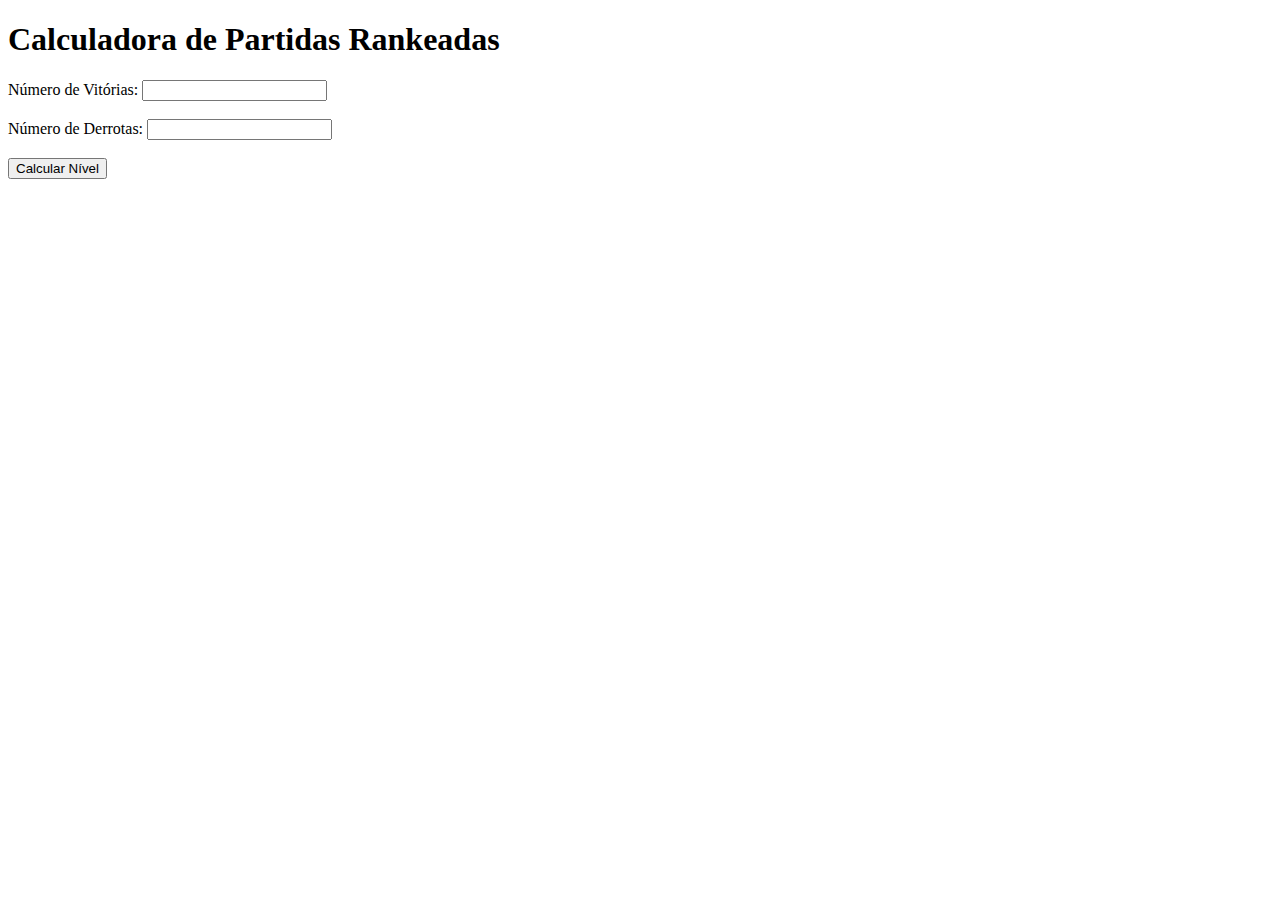
<file: CalculadoraRankeadas/index.html>
<!DOCTYPE html>
<html lang="en">
<head>
    <meta charset="UTF-8">
    <meta name="viewport" content="width=device-width, initial-scale=1.0">
    <title>Calculadora Rankeadas</title>
</head>
<body>
    <h1>Calculadora de Partidas Rankeadas</h1>
  <form id="rankedForm">
    <label for="vitorias">Número de Vitórias:</label>
    <input type="number" id="vitorias" required />
    <br /><br />
    <label for="derrotas">Número de Derrotas:</label>
    <input type="number" id="derrotas" required />
    <br /><br />
    <button type="submit">Calcular Nível</button>
  </form>
  <h2 id="resultado"></h2>

  <script>
     // Função para calcular o nível e saldo
     function calcularRanked(vitorias, derrotas) {
      const saldoVitorias = vitorias - derrotas;
      let nivel = "";

      if (vitorias < 10) {
        nivel = "Ferro";
      } else if (vitorias <= 20) {
        nivel = "Bronze";
      } else if (vitorias <= 50) {
        nivel = "Prata";
      } else if (vitorias <= 80) {
        nivel = "Ouro";
      } else if (vitorias <= 90) {
        nivel = "Diamante";
      } else if (vitorias <= 100) {
        nivel = "Lendário";
      } else {
        nivel = "Imortal";
      }

      return `Seu herói tem o saldo ${saldoVitorias} e está no nível ${nivel}!!`;
    }

    // Evento para capturar o formulário e calcular
    document.getElementById("rankedForm").addEventListener("submit", (event) => {
      event.preventDefault();
      const vitorias = parseInt(document.getElementById("vitorias").value);
      const derrotas = parseInt(document.getElementById("derrotas").value);

      const resultado = calcularRanked(vitorias, derrotas);
      document.getElementById("resultado").innerText = resultado;
    });
  </script>
</body>
</html>
</file>
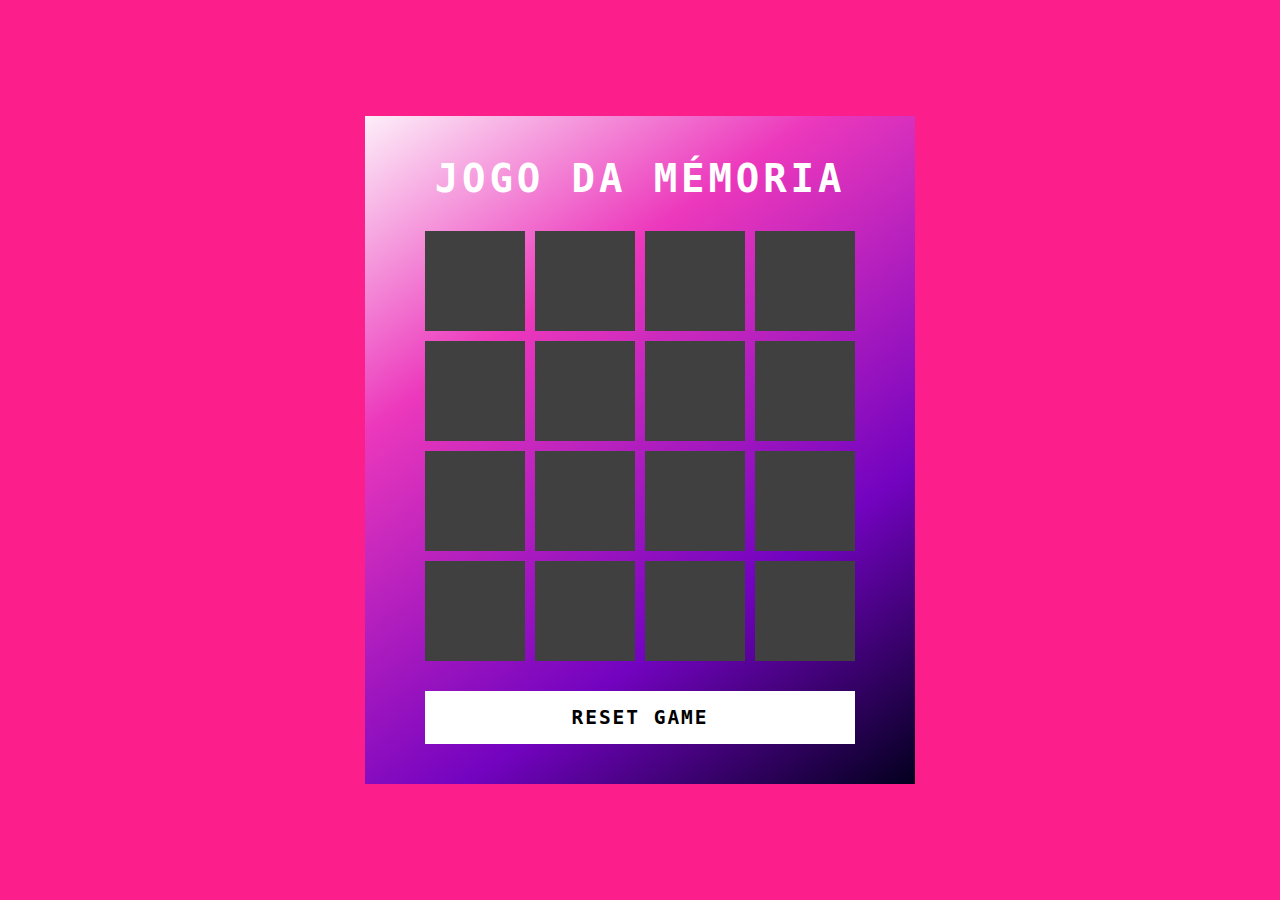
<file: memory_game/index.html>
<!DOCTYPE html>
<html lang="en">
<head>
    <meta charset="UTF-8">
    <meta name="viewport" content="width=device-width, initial-scale=1.0">
    <link rel="stylesheet" href="styles/reset.css">
    <link rel="stylesheet" href="styles/main.css">
    <title>JOGO DA MEMORIA</title>
</head>
<body>
    <div class="container">
        <h2>JOGO DA MÉMORIA</h2>
        <div class="game">  </div>
        <button class="reset" onclick="window.location.reload()">RESET GAME</button>
    </div>

    <script src="scripts/engine.js" defer></script>
</body>
</html>
</file>
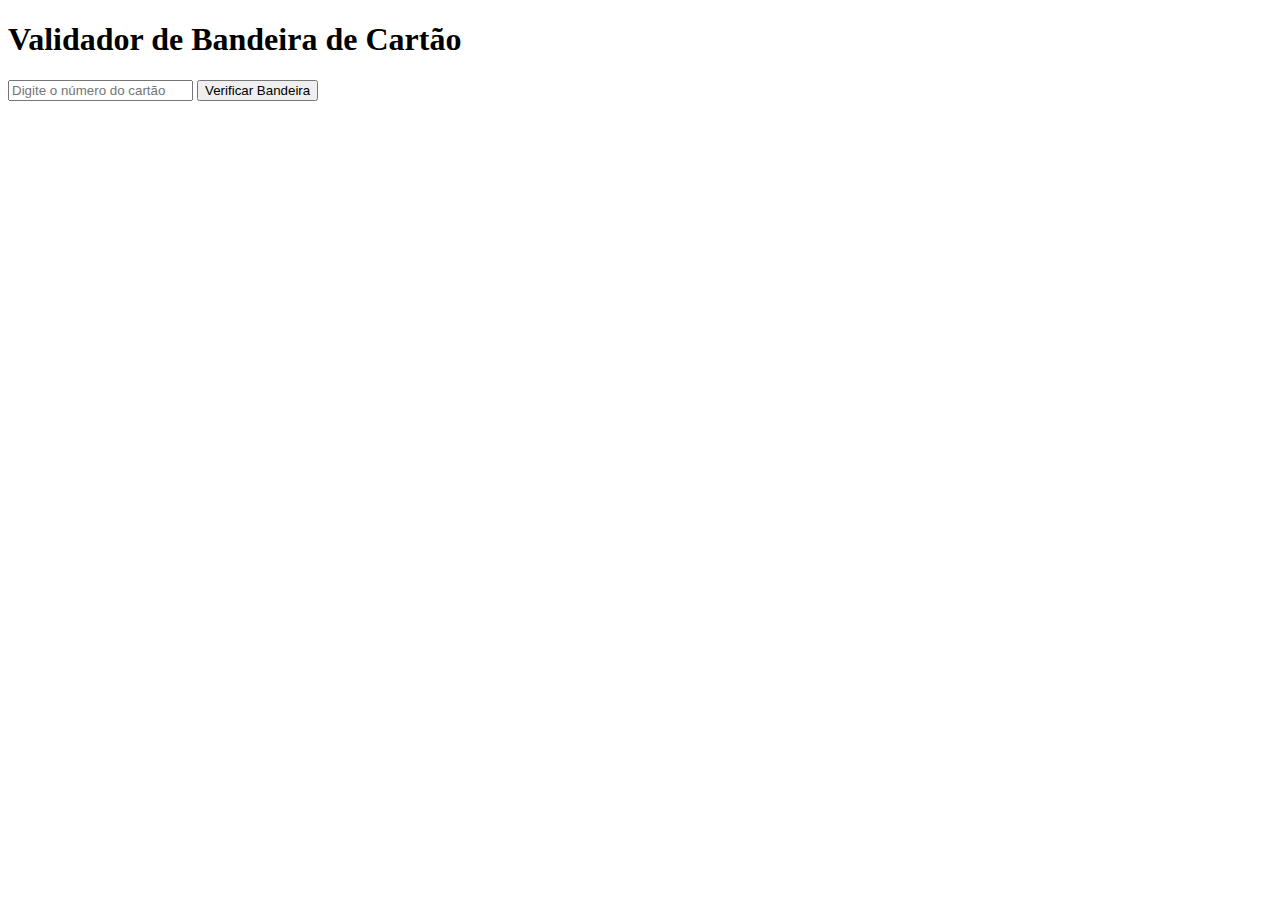
<file: ProjectIAJavaScript/index.html>
<!DOCTYPE html>
<html lang="en">
<head>
  <meta charset="UTF-8">
  <meta name="viewport" content="width=device-width, initial-scale=1.0">
  <title>Validador de Bandeira de Cartão</title>
</head>
<body>
  <h1>Validador de Bandeira de Cartão</h1>
  <input type="text" id="cardNumber" placeholder="Digite o número do cartão">
  <button onclick="validateCard()">Verificar Bandeira</button>
  <p id="result"></p>

  <script>
    function validateCard() {
      const cardNumber = document.getElementById("cardNumber").value.trim();
      const result = document.getElementById("result");

      if (!/^[0-9]+$/.test(cardNumber)) {
        result.textContent = "Número de cartão inválido.";
        return;
      }

      let cardType = "Desconhecida";

      if (cardNumber.startsWith("4")) {
        cardType = "Visa";
      } else if (/^5[1-5]/.test(cardNumber) || /^2(2[2-9][1-9]|[3-6][0-9][0-9]|7[0-1][0-9]|720)/.test(cardNumber)) {
        cardType = "MasterCard";
      } else if (/^3[47]/.test(cardNumber)) {
        cardType = "American Express";
      } else if (/^6(011|5|4[4-9])/.test(cardNumber) || /^644|649/.test(cardNumber)) {
        cardType = "Discover";
      } else if (/^6062/.test(cardNumber)) {
        cardType = "Hipercard";
      } else if (/^(4011|4312|4389|5041|6277|6362)/.test(cardNumber)) {
        cardType = "Elo";
      }

      result.textContent = `A bandeira do cartão é: ${cardType}`;
    }
  </script>
</body>
</html>
  

<!-- Objetivo:
imputado um numero de cartão de credito, validar qual a bandeira daquele cartão

Regras:
Bandeiras
Visa: Começa sempre com o número 4
MasterCard: começa com dígitos entre 51 e 55, ou entre 2221 a 2720
Elo: Pode começar com vários intervalos, como 4011, 4312, 4389, entre outros 
American Express: inicia com 34 ou 37 
Discover: começa com 6011,065, ou com a faixa de 644 a 649
Hipercard: geralmente começa com 6062 -->
</file>
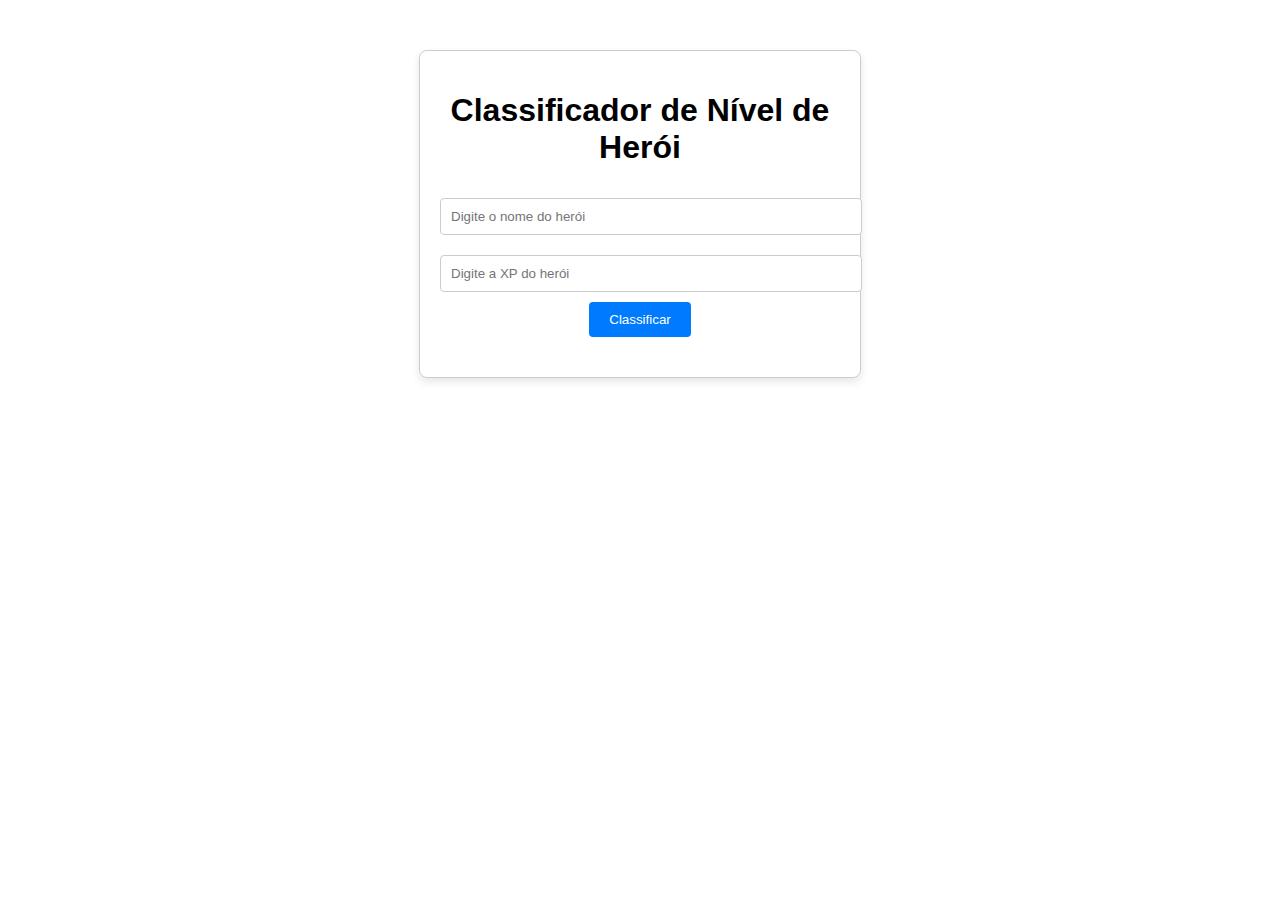
<file: ProjectsJavaScript/index.html>
<!DOCTYPE html>
<html lang="en">
<head>
    <meta charset="UTF-8">
    <meta name="viewport" content="width=device-width, initial-scale=1.0">
    <link rel="stylesheet" href="style.css">
    <title>Desafio Classificador de Nível de Heroi</title>
</head>
<body>
    <div class="container">
        <h1>Classificador de Nível de Herói</h1>
        <input type="text" id="heroName" placeholder="Digite o nome do herói">
        <input type="number" id="heroXP" placeholder="Digite a XP do herói">
        <button onclick="classifyHero()">Classificar</button>
        <div class="output" id="output"></div>
      </div>

      <script src="script.js"></script>
</body>
</html>
</file>
<file: memory_game/styles/main.css>
body {
    display: flex;
    justify-content: center;
    align-items: center;
    min-height: 100vh;
    background: #fc1e8a;
    user-select: none;
  }
  
  .container {
    position: relative;
    display: flex;
    flex-direction: column;
    justify-content: center;
    align-items: center;
    gap: 30px;
    background: linear-gradient(
      325deg,
      #03001e 0%,
      #7303c0 30%,
      #ec38bc 70%,
      #fdeff9 100%
    );
    padding: 40px 60px;
  }
  
  h2 {
    font-size: 3em;
    color: #fff;
    text-transform: uppercase;
    letter-spacing: 0.1em;
  }
  
  .reset {
    padding: 15px 20px;
    width: 100%;
    color: #000;
    background-color: #fff;
    border: none;
    font-size: 1.5em;
    letter-spacing: 0.1em;
    text-transform: uppercase;
    cursor: pointer;
    font-weight: 600;
  }
  
  .reset:focus {
    color: #ec38bc;
    background-color: #262809;
  }
  
  .game {
    width: 430px;
    height: 430px;
    display: flex;
    flex-wrap: wrap;
    gap: 10px;
    transform-style: preserve-3d;
    perspective: 500px;
  }
  
  .item {
    position: relative;
    width: 100px;
    height: 100px;
    display: flex;
    align-items: center;
    justify-content: center;
    background-color: #fff;
  
    font-size: 3em;
    transform: rotateY(180deg);
    transition: 0.25s;
  }
  
  .item::after {
    content: "";
    position: absolute;
    inset: 0;
    background: #404040;
    /* opacity: 0.85; */
    transition: 0.25s;
    transform: rotateY(0deg);
    backface-visibility: hidden;
  }
  
  .item.boxOpen {
    transform: rotateY(0deg);
  }
  
  .boxOpen::after,
  .boxMatch::after {
    transform: rotateY(180deg);
  }
</file>
<file: ProjectsJavaScript/style.css>
body {
    font-family: Arial, sans-serif;
    text-align: center;
    margin: 50px;
  }
  .container {
    max-width: 400px;
    margin: 0 auto;
    padding: 20px;
    border: 1px solid #ccc;
    border-radius: 8px;
    box-shadow: 0 4px 8px rgba(0, 0, 0, 0.1);
  }
  input {
    width: 100%;
    padding: 10px;
    margin: 10px 0;
    border: 1px solid #ccc;
    border-radius: 4px;
  }
  button {
    padding: 10px 20px;
    background-color: #007BFF;
    color: white;
    border: none;
    border-radius: 4px;
    cursor: pointer;
  }
  button:hover {
    background-color: #0056b3;
  }
  .output {
    margin-top: 20px;
    font-weight: bold;
  }
</file>
